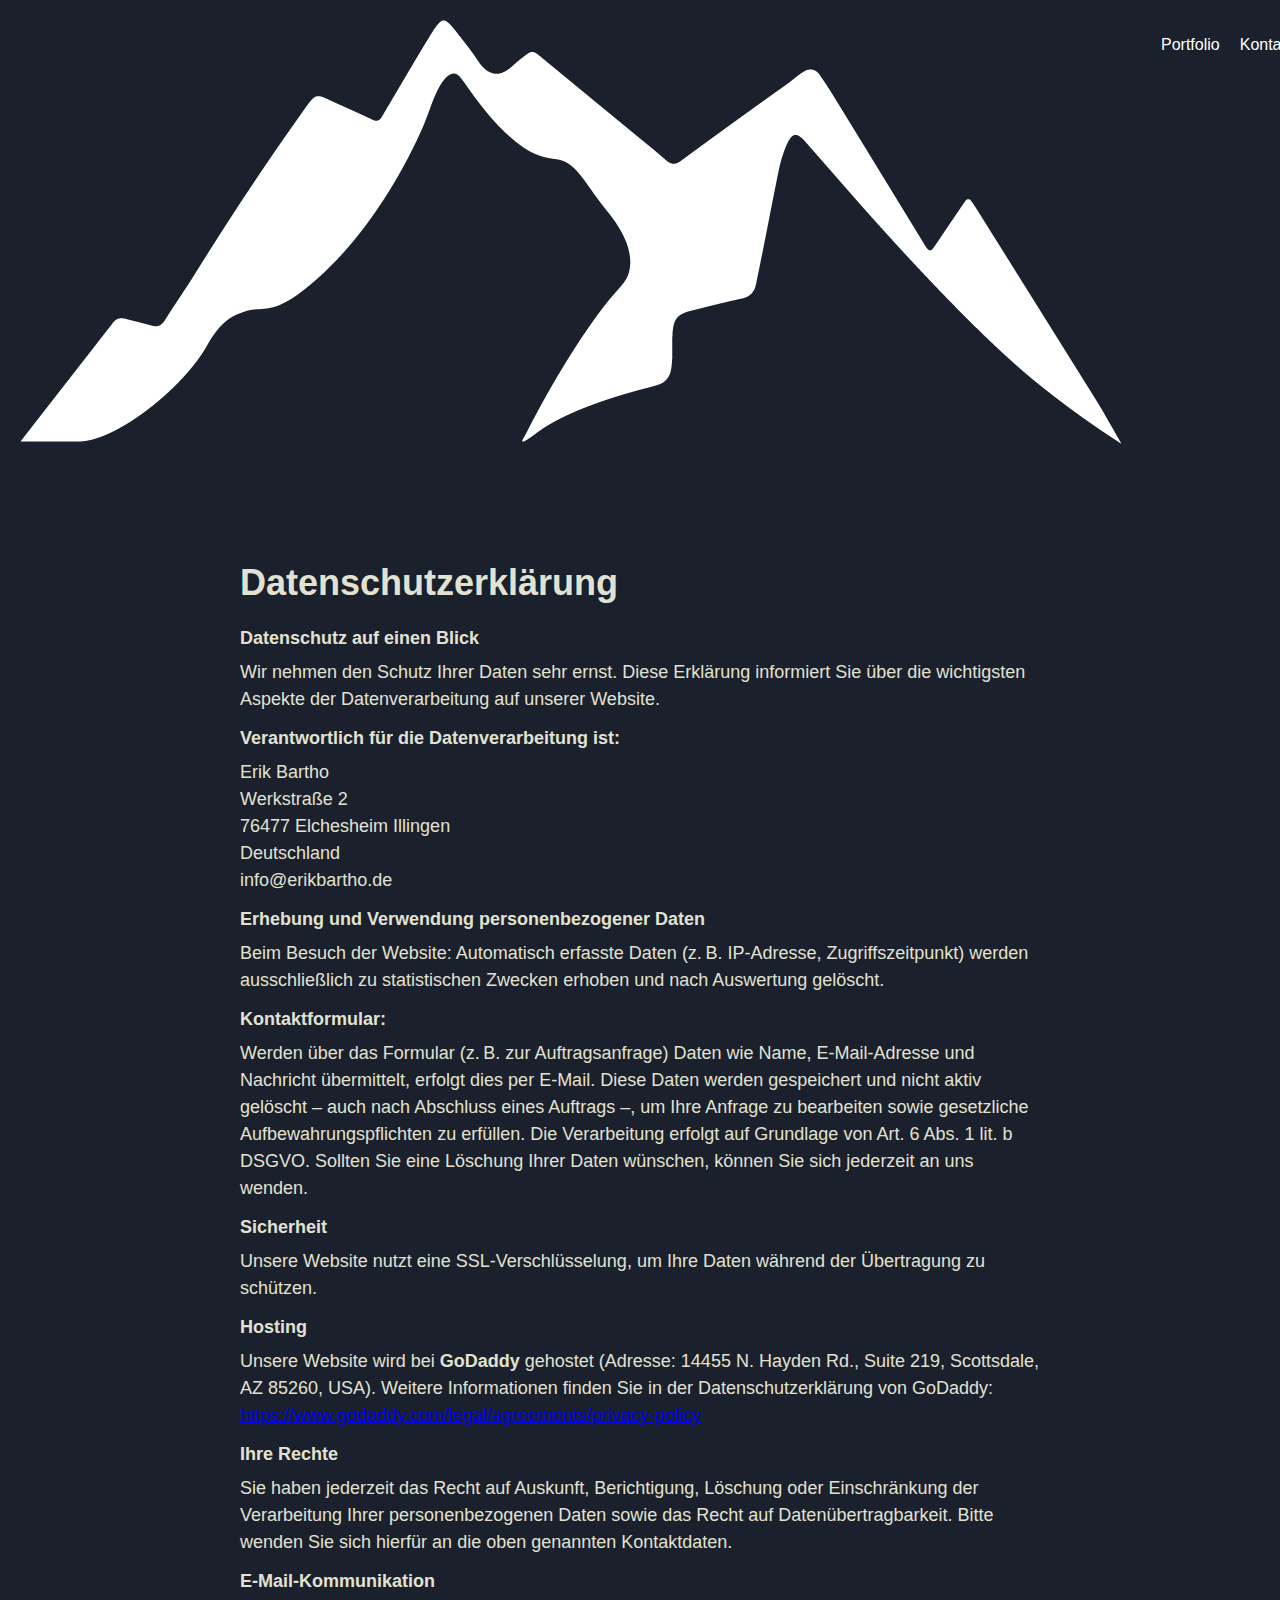
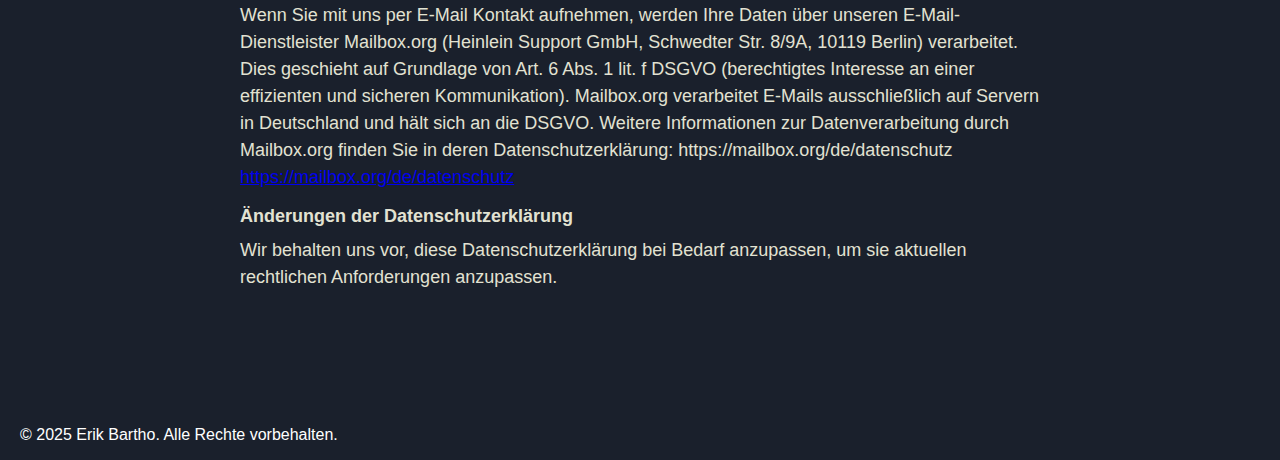
<file: datenschutz.html>
<!DOCTYPE html>
<html lang="de">
<head>
  <meta charset="UTF-8">
  <meta name="viewport" content="width=device-width, initial-scale=1.0">
  <title>Datenschutzerklärung</title>
  <link rel="stylesheet" href="styles.css">
</head>
<body>
  <header>
    <nav class="navbar">
      <div class="logo">
        <a href="index.html">
          <img src="Images/Erik_Bartho_Media_Logo_WeißaNichts_500x500.png" alt="Logo">
        </a>
      </div>
      <ul class="nav-links">
        <li><a href="index.html#portfolio">Portfolio</a></li>
        <li><a href="index.html#kontakt">Kontakt</a></li>
        <li><a href="impressum.html">Impressum</a></li>
      </ul>
    </nav>
  </header>
  
  <main id="datenschutz">
    <h1>Datenschutzerklärung</h1>

    <section>
      <h2>Datenschutz auf einen Blick</h2>
      <p>
        Wir nehmen den Schutz Ihrer Daten sehr ernst. Diese Erklärung informiert Sie über die wichtigsten Aspekte der Datenverarbeitung auf unserer Website.
      </p>
    </section>

    <section>
      <h2>Verantwortlich für die Datenverarbeitung ist:</h2>
      <p>
        Erik Bartho<br>
        Werkstraße 2<br>
        76477 Elchesheim Illingen<br>
        Deutschland<br>
        info@erikbartho.de<br>
      </p>
    </section>

    <section>
      <h2>Erhebung und Verwendung personenbezogener Daten</h2>
      <p>
    </h2>Beim Besuch der Website:</h2>
        Automatisch erfasste Daten (z. B. IP-Adresse, Zugriffszeitpunkt) werden ausschließlich zu statistischen Zwecken erhoben und nach Auswertung gelöscht.
      </p>
    </section>

    <section>
        <h2>Kontaktformular:</h2>
        <p>
            Werden über das Formular (z. B. zur Auftragsanfrage) Daten wie Name, E-Mail-Adresse und Nachricht übermittelt, erfolgt dies per E-Mail. Diese Daten werden gespeichert und nicht aktiv gelöscht – auch nach Abschluss eines Auftrags –, um Ihre Anfrage zu bearbeiten sowie gesetzliche Aufbewahrungspflichten zu erfüllen. Die Verarbeitung erfolgt auf Grundlage von Art. 6 Abs. 1 lit. b DSGVO. Sollten Sie eine Löschung Ihrer Daten wünschen, können Sie sich jederzeit an uns wenden.
        </p>
      </section>


    <section>
      <h2>Sicherheit</h2>
      <p>
        Unsere Website nutzt eine SSL-Verschlüsselung, um Ihre Daten während der Übertragung zu schützen.
      </p>
    </section>

    <section>
      <h2>Hosting</h2>
      <p>
        Unsere Website wird bei <strong>GoDaddy</strong> gehostet (Adresse: 14455 N. Hayden Rd., Suite 219, Scottsdale, AZ 85260, USA). Weitere Informationen finden Sie in der Datenschutzerklärung von GoDaddy:<br>
        <a href="https://www.godaddy.com/legal/agreements/privacy-policy" target="_blank">https://www.godaddy.com/legal/agreements/privacy-policy</a>
      </p>
    </section>


    <section>
        <h2>Ihre Rechte</h2>
        <p>
          Sie haben jederzeit das Recht auf Auskunft, Berichtigung, Löschung oder Einschränkung der Verarbeitung Ihrer personenbezogenen Daten sowie das Recht auf Datenübertragbarkeit. Bitte wenden Sie sich hierfür an die oben genannten Kontaktdaten.
        </p>
      </section>



    <section>
      <h2>E-Mail-Kommunikation</h2>
      <p>
        Wenn Sie mit uns per E-Mail Kontakt aufnehmen, werden Ihre Daten über unseren E-Mail-Dienstleister Mailbox.org (Heinlein Support GmbH, Schwedter Str. 8/9A, 10119 Berlin) verarbeitet. Dies geschieht auf Grundlage von Art. 6 Abs. 1 lit. f DSGVO (berechtigtes Interesse an einer effizienten und sicheren Kommunikation).
        Mailbox.org verarbeitet E-Mails ausschließlich auf Servern in Deutschland und hält sich an die DSGVO. Weitere Informationen zur Datenverarbeitung durch Mailbox.org finden Sie in deren Datenschutzerklärung:
        https://mailbox.org/de/datenschutz
        <a href="https://mailbox.org/de/datenschutz" target="_blank">https://mailbox.org/de/datenschutz</a>
      </p>
    </section>

    <section>
      <h2>Änderungen der Datenschutzerklärung</h2>
      <p>
        Wir behalten uns vor, diese Datenschutzerklärung bei Bedarf anzupassen, um sie aktuellen rechtlichen Anforderungen anzupassen.
      </p>
    </section>
  </main>

  <footer class="impressum-footer">
    <p>&copy; 2025 Erik Bartho. Alle Rechte vorbehalten.</p>
  </footer>

  
  <style>
    /* Impressum Styles, angepasst für den Datenschutz-Bereich */
    #datenschutz {
        font-size: 18px;
        color: #e2e2d2;
        margin-top: 20px;
        margin-left: auto;
        margin-right: auto;
        max-width: 800px; /* Adjust to match your page's width */
        padding: 50px;
    }

    #datenschutz h2 {
        font-size: 18px;
        margin-bottom: 10px;
        max-width: 800px;
    }

    #datenschutz p {
        margin: 5px 0;
        line-height: 1.5;
    }

    footer {
        max-width: 1200px;
        margin-left: 20px;
        margin-right: 20px; /* Optionaler Abstand von der rechten Seite */
        margin-top: 80px;
    }
  </style>
</body>
</html>
</file>
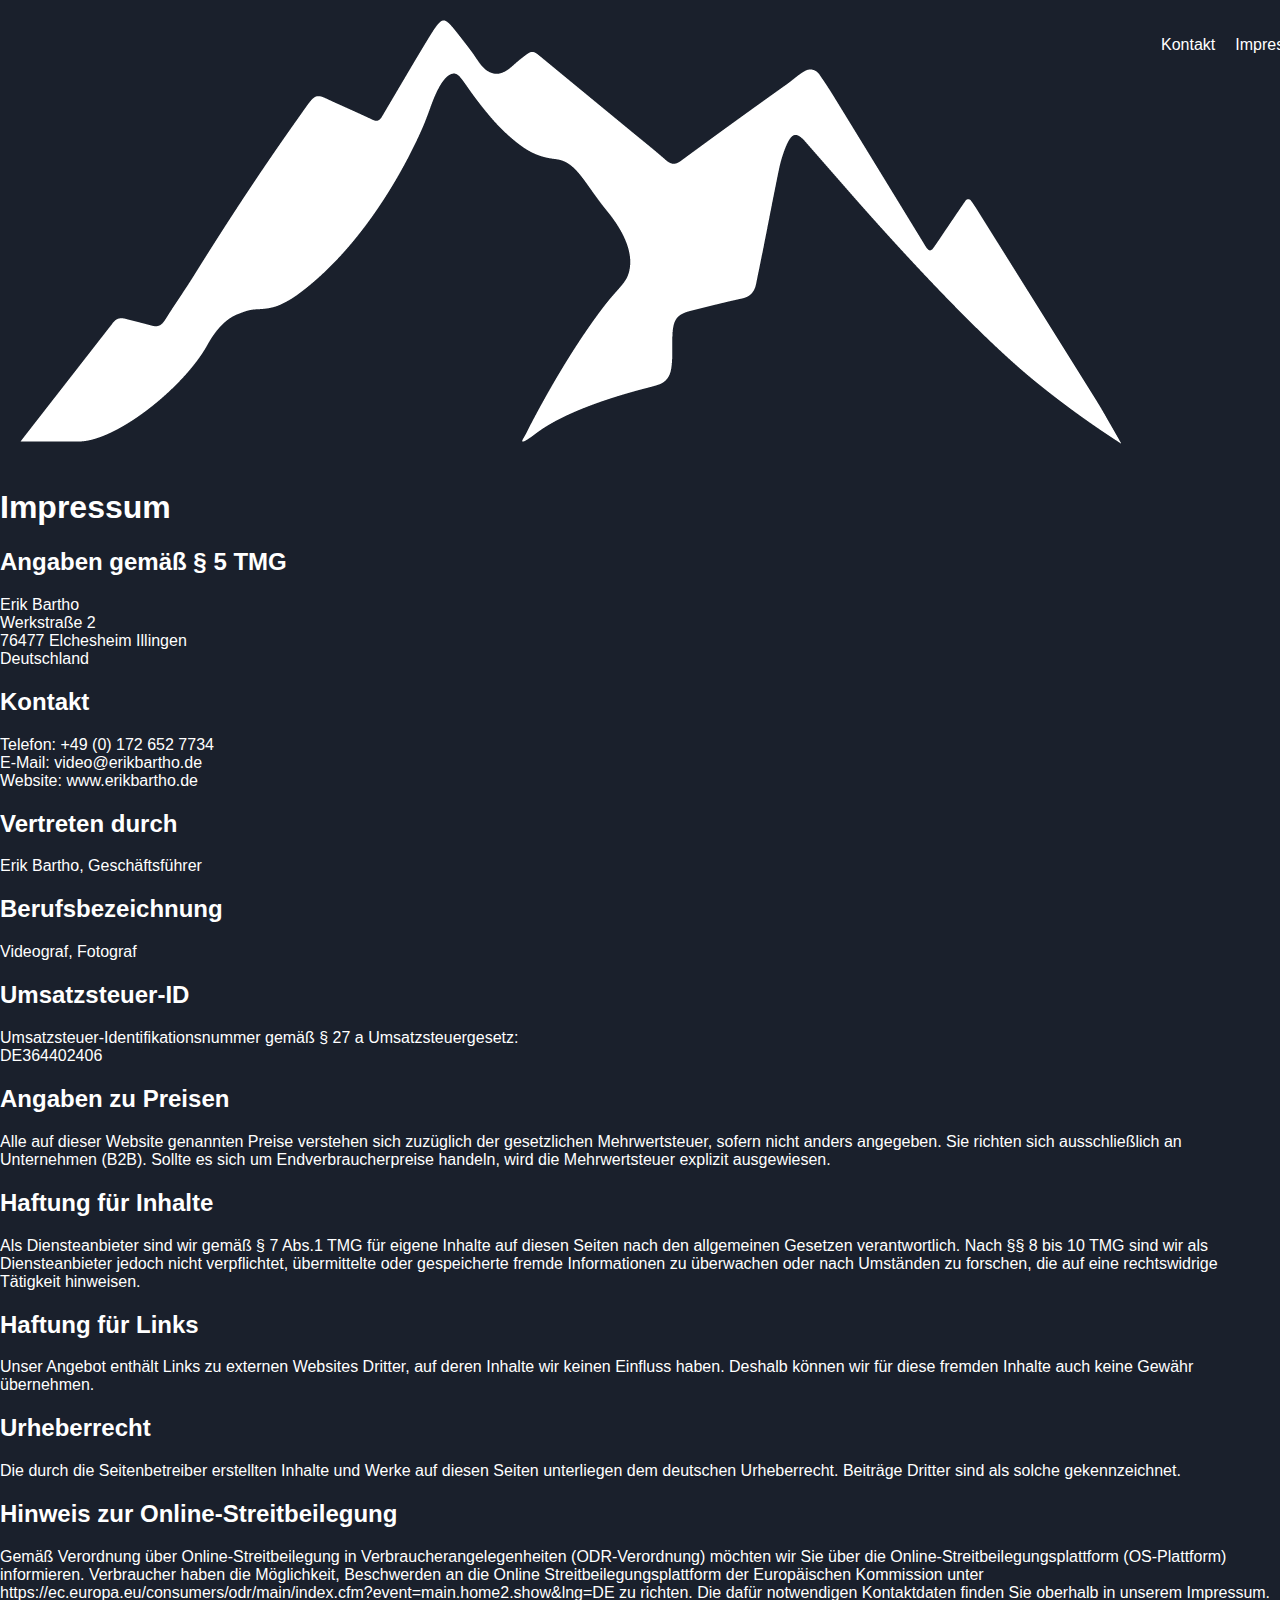
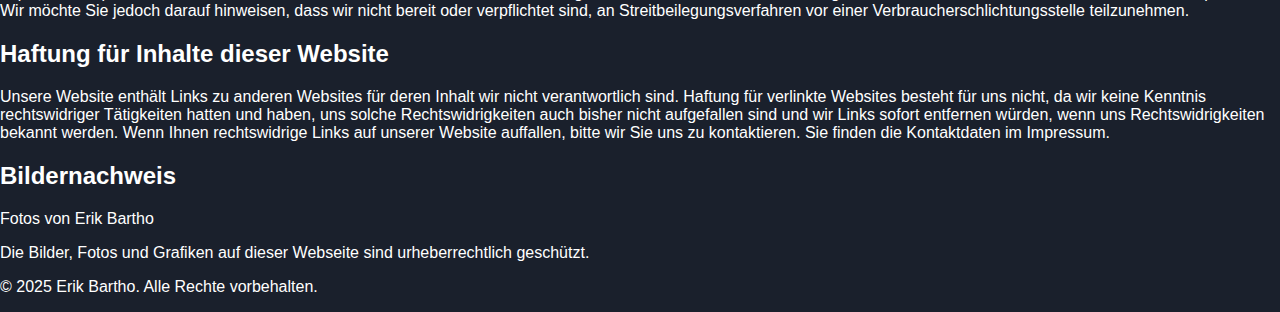
<file: impressum.html>
<!DOCTYPE html>
<html lang="de">
<head>
    <meta charset="UTF-8">
    <meta name="viewport" content="width=device-width, initial-scale=1.0">
    <title>Impressum</title>
    <link rel="stylesheet" href="styles.css"> <!-- Verknüpfung mit der CSS-Datei -->
</head>
<body>
    <header>
        <nav class="navbar">
            <div class="logo">
                <a href="index.html">
                    <img src="Images/Erik_Bartho_Media_Logo_WeißaNichts_500x500.png" alt="Logo">
                </a>
            </div>
            <ul class="nav-links">
                <li><a href="index.html#kontakt">Kontakt</a></li>
                <li><a href="impressum.html">Impressum</a></li>
            </ul>
        </nav>
    </header>

    <main id="impressum">
        <h1>Impressum</h1>
        <section>
            <h2>Angaben gemäß § 5 TMG</h2>
            <p>
                Erik Bartho<br>
                Werkstraße 2<br>
                76477 Elchesheim Illingen<br>
                Deutschland
            </p>
        </section>

        <section>
            <h2>Kontakt</h2>
            <p>
                Telefon: +49 (0) 172 652 7734<br>
                E-Mail: video@erikbartho.de<br>
                Website: www.erikbartho.de
            </p>
        </section>

        <section>
            <h2>Vertreten durch</h2>
            <p>
                Erik Bartho, Geschäftsführer
            </p>
        </section>

        <section>
            <h2>Berufsbezeichnung</h2>
            <p> 
                Videograf, Fotograf
            </p>
        </section>

        <section>
            <h2>Umsatzsteuer-ID</h2>
            <p>
                Umsatzsteuer-Identifikationsnummer gemäß § 27 a Umsatzsteuergesetz:<br>
                DE364402406
            </p>
        </section>



        <section>
            <h2>Angaben zu Preisen</h2>
            <p>
                Alle auf dieser Website genannten Preise verstehen sich zuzüglich der gesetzlichen Mehrwertsteuer, sofern nicht anders angegeben. Sie richten sich ausschließlich an Unternehmen (B2B). Sollte es sich um Endverbraucherpreise handeln, wird die Mehrwertsteuer explizit ausgewiesen.
            </p>
        </section>



        <section>
            <h2>Haftung für Inhalte</h2>
            <p>
                Als Diensteanbieter sind wir gemäß § 7 Abs.1 TMG für eigene Inhalte auf diesen Seiten nach den allgemeinen Gesetzen verantwortlich. Nach §§ 8 bis 10 TMG sind wir als Diensteanbieter jedoch nicht verpflichtet, übermittelte oder gespeicherte fremde Informationen zu überwachen oder nach Umständen zu forschen, die auf eine rechtswidrige Tätigkeit hinweisen.
            </p>
        </section>

        <section>
            <h2>Haftung für Links</h2>
            <p>
                Unser Angebot enthält Links zu externen Websites Dritter, auf deren Inhalte wir keinen Einfluss haben. Deshalb können wir für diese fremden Inhalte auch keine Gewähr übernehmen.
            </p>
        </section>

        <section>
            <h2>Urheberrecht</h2>
            <p>
                Die durch die Seitenbetreiber erstellten Inhalte und Werke auf diesen Seiten unterliegen dem deutschen Urheberrecht. Beiträge Dritter sind als solche gekennzeichnet.
            </p>
        </section>

        <section>
            <h2>Hinweis zur Online-Streitbeilegung</h2>
            <p>
                Gemäß Verordnung über Online-Streitbeilegung in Verbraucherangelegenheiten (ODR-Verordnung) möchten wir Sie über die Online-Streitbeilegungsplattform (OS-Plattform) informieren.
                Verbraucher haben die Möglichkeit, Beschwerden an die Online Streitbeilegungsplattform der Europäischen Kommission unter https://ec.europa.eu/consumers/odr/main/index.cfm?event=main.home2.show&lng=DE zu richten. Die dafür notwendigen Kontaktdaten finden Sie oberhalb in unserem Impressum.

                Wir möchte Sie jedoch darauf hinweisen, dass wir nicht bereit oder verpflichtet sind, an Streitbeilegungsverfahren vor einer Verbraucherschlichtungsstelle teilzunehmen.
            </p>
        </section>

        <section>
            <h2>Haftung für Inhalte dieser Website</h2>
            <p>
                Unsere Website enthält Links zu anderen Websites für deren Inhalt wir nicht verantwortlich sind. Haftung für verlinkte Websites besteht für uns nicht, da wir keine Kenntnis rechtswidriger Tätigkeiten hatten und haben, uns solche Rechtswidrigkeiten auch bisher nicht aufgefallen sind und wir Links sofort entfernen würden, wenn uns Rechtswidrigkeiten bekannt werden.

                Wenn Ihnen rechtswidrige Links auf unserer Website auffallen, bitte wir Sie uns zu kontaktieren. Sie finden die Kontaktdaten im Impressum.
            </p>
        </section>

        <section>
            <h2>Bildernachweis</h2>
            <p>
                Fotos von Erik Bartho
            </p>

            <p>
                Die Bilder, Fotos und Grafiken auf dieser Webseite sind urheberrechtlich geschützt.
            </p>
            
        </section>
    </main>

    <footer class="impressum-footer">
        <p>&copy; 2025 Erik Bartho. Alle Rechte vorbehalten.</p>
    </footer>
</body>
</html>
</file>
<file: styles.css>
body {
    font-family: Arial, sans-serif;
    margin: 0;
    padding: 0;
    color: #fff;
    background-color: #1A202C;
}

header.hero {
    position: relative;
    height: 100vh;
    overflow: hidden;
}

.background-video {
    position: absolute;
    top: 0;
    left: 0;
    width: 100%;
    height: 100%;
    object-fit: cover;
    z-index: -1;
}

.navbar {
    display: flex;
    justify-content: space-between;
    padding: 20px;
    position: relative;
    z-index: 1;
}

.nav-links {
    list-style-type: none;
    display: flex;
    gap: 20px;
}

.nav-links li a {
    color: #fff;
    text-decoration: none;
    font-size: 16px;
}

.hero-content {
    text-align: center;
    margin-top: auto;
    margin-bottom: 20%;
    position: relative;
    z-index: 1;
}

.hero-content h1 {
    font-size: 64px;
    font-weight: bold;
    text-transform: uppercase;
    letter-spacing: 4px;
}

.intro {
    text-align: center;
    padding: 50px 20px;
    background-color: #2D3748;
}

.intro h2 {
    font-size: 32px;
    margin-bottom: 20px;
}

.intro p {
    font-size: 18px;
    margin-bottom: 40px;
}

.cta-button {
    background-color: #FF6B35;
    color: #fff;
    padding: 15px 30px;
    border-radius: 30px;
    text-decoration: none;
    font-weight: bold;
}

.services {
    padding: 50px 20px;
    background-color: #1A202C;
}

.services h2 {
    text-align: center;
    font-size: 32px;
    margin-bottom: 40px;
}

.service-cards {
    display: flex;
    justify-content: space-around;
    flex-wrap: wrap;
}

.service-card {
    background-color: #2D3748;
    padding: 20px;
    border-radius: 10px;
    text-align: center;
    width: 300px;
    margin-bottom: 20px;
}

.service-card img {
    max-width: 100%;
    border-radius: 10px;
}

.service-card h3 {
    font-size: 24px;
    margin-top: 15px;
    margin-bottom: 10px;
}

.service-card p {
    font-size: 16px;
}
</file>
